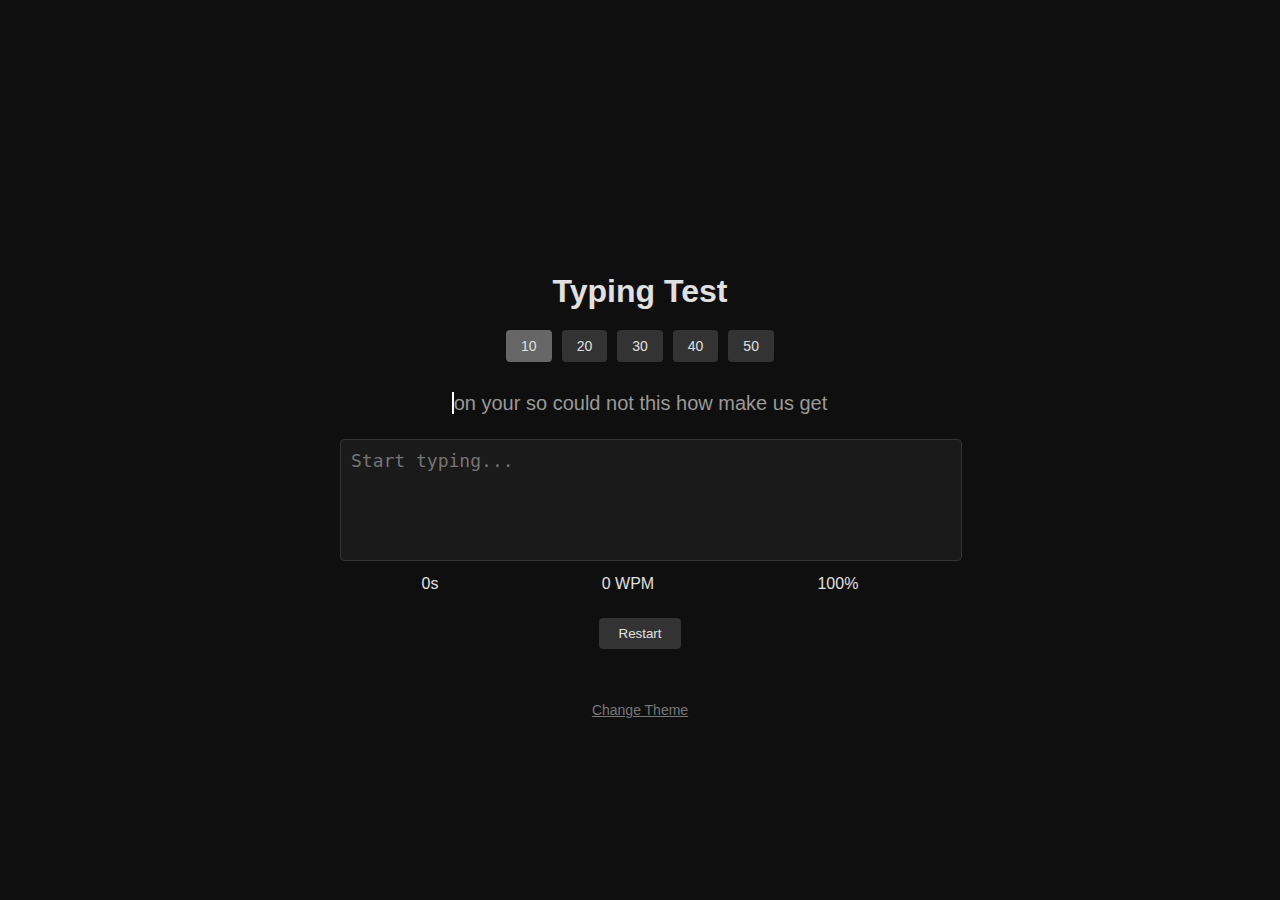
<file: Stupid shit/Typing Test/index.html>
<!DOCTYPE html>
<html lang="en">
<head>
  <meta charset="UTF-8" />
  <meta name="viewport" content="width=device-width, initial-scale=1.0" />
  <title>Typing Test</title>
  <style>
    :root {
      --bg: #0f0f0f;
      --text: #e0e0e0;
      --accent: #333;
      --input-bg: #1a1a1a;
      --correct: #fff;
      --incorrect: #ff4b4b;
    }

    body {
      background: var(--bg);
      color: var(--text);
      font-family: "Inter", sans-serif;
      display: flex;
      justify-content: center;
      align-items: center;
      height: 100vh;
      margin: 0;
      overflow: hidden;
      transition: background 0.3s;
    }

    .container {
      text-align: center;
      width: 600px;
      max-width: 95%;
      position: relative;
    }

    h1 { margin-bottom: 20px; font-weight: 600; }

    .word-selector {
      display: flex;
      justify-content: center;
      gap: 10px;
      margin-bottom: 25px;
    }

    .word-btn {
      background: var(--accent);
      border: none;
      color: var(--text);
      padding: 8px 15px;
      cursor: pointer;
      border-radius: 4px;
      font-size: 14px;
      transition: 0.2s;
    }

    .word-btn:hover { background: #444; }
    .word-btn.active { background: #666; }

    #quote {
      margin-bottom: 20px;
      font-size: 20px;
      line-height: 1.6;
      color: #999;
      user-select: none;
    }

    #quote span.correct { color: var(--correct); }
    #quote span.incorrect { color: var(--incorrect); }

    .caret { border-left: 2px solid #fff; animation: blink 1s step-start infinite; margin-left: -1px; }
    @keyframes blink { 50% { border-color: transparent; } }

    textarea {
      width: 100%;
      height: 100px;
      background: var(--input-bg);
      border: none;
      color: var(--text);
      font-size: 18px;
      padding: 10px;
      resize: none;
      border-radius: 4px;
      transition: background 0.2s;
    }

    textarea:focus { outline: none; border: 1px solid var(--accent); }

    .stats { margin-top: 10px; display: flex; justify-content: space-around; }

    button#restart {
      background: var(--accent);
      color: var(--text);
      border: none;
      padding: 8px 20px;
      cursor: pointer;
      margin-top: 25px;
      border-radius: 4px;
      transition: 0.2s;
      position: relative;
      z-index: 2;
    }
    button#restart:hover { background: #444; }

    .theme-container {
      position: absolute;
      bottom: -70px;
      left: 50%;
      transform: translateX(-50%);
      text-align: center;
      z-index: 1;
    }

    .change-theme {
      color: #777;
      font-size: 14px;
      cursor: pointer;
      text-decoration: underline;
      transition: 0.2s;
      display: inline-block;
      margin-top: 10px;
    }
    .change-theme:hover { color: #fff; }

    .theme-menu { display: none; flex-direction: row; justify-content: center; gap: 10px; margin-top: 10px; }
    .theme-menu.show { display: flex; }

    .theme-btn {
      background: var(--accent);
      border: none;
      color: var(--text);
      padding: 5px 10px;
      border-radius: 3px;
      cursor: pointer;
      font-size: 14px;
      transition: 0.2s;
    }
    .theme-btn:hover { background: #444; }
    .theme-btn.active { background: #666; }
  </style>
</head>
<body>
  <div class="container">
    <h1>Typing Test</h1>

    <div class="word-selector">
      <button class="word-btn active" data-words="10">10</button>
      <button class="word-btn" data-words="20">20</button>
      <button class="word-btn" data-words="30">30</button>
      <button class="word-btn" data-words="40">40</button>
      <button class="word-btn" data-words="50">50</button>
    </div>

    <div id="quote"></div>
    <textarea id="input" placeholder="Start typing..."></textarea>

    <div class="stats">
      <span id="timer">0s</span>
      <span id="wpm">0 WPM</span>
      <span id="accuracy">0%</span>
    </div>

    <button id="restart">Restart</button>

    <div class="theme-container">
      <div class="change-theme" id="changeTheme">Change Theme</div>
      <div class="theme-menu" id="themeMenu">
        <button class="theme-btn active" data-theme="dark">Dark</button>
        <button class="theme-btn" data-theme="light">Light</button>
        <button class="theme-btn" data-theme="matrix">Matrix</button>
        <button class="theme-btn" data-theme="pastel">Pastel</button>
        <button class="theme-btn" data-theme="modern-dolch">Modern Dolch</button>
        <button class="theme-btn" data-theme="honor">Honor</button>
        <button class="theme-btn" data-theme="red-samurai">Red Samurai</button>
        <button class="theme-btn" data-theme="rudy">Rudy</button>
        <button class="theme-btn" data-theme="9009">9009</button>
        <button class="theme-btn" data-theme="olivia">Olivia</button>
      </div>
    </div>
  </div>

  <script>
    const wordList = ["the","and","you","that","was","for","are","with","have","this","not","but","had","they","what","from","she","him","all","there","when","out","can","your","just","like","time","know","take","people","into","year","good","some","could","them","see","other","than","then","now","look","only","come","its","over","think","also","back","after","use","two","how","our","work","first","well","way","even","new","want","because","any","these","give","day","most","us","make","life","man","go","get","say","one","about","who","will","more","if","no","up","so","do","at","on","it","in","is","he","be","to","of","a","as","by","we","or","me","my","her","his","our","their","your","them","those","these","that","this","here","there","where","why","how"];

    const quoteDisplay = document.getElementById("quote");
    const input = document.getElementById("input");
    const timerDisplay = document.getElementById("timer");
    const wpmDisplay = document.getElementById("wpm");
    const accuracyDisplay = document.getElementById("accuracy");
    const restartBtn = document.getElementById("restart");
    const wordBtns = document.querySelectorAll(".word-btn");

    let startTime, timer, currentWords, wordIndex = 0;
    let wordCount = 10;

    function newQuote() {
      currentWords = [];
      for (let i = 0; i < wordCount; i++) {
        currentWords.push(wordList[Math.floor(Math.random() * wordList.length)]);
      }
      wordIndex = 0;
      renderWords();
      input.value = "";
      clearInterval(timer);
      timerDisplay.textContent = "0s";
      wpmDisplay.textContent = "0 WPM";
      accuracyDisplay.textContent = "100%";
      startTime = null;
      input.disabled = false;
      input.focus();
    }

    function renderWords() {
      quoteDisplay.innerHTML = "";
      currentWords.forEach((word, i) => {
        const span = document.createElement("span");
        span.innerText = word + (i < currentWords.length - 1 ? " " : "");
        if (i < wordIndex) span.style.opacity = "0.2";
        quoteDisplay.appendChild(span);
      });
      updateCaret();
    }

    function updateCaret() {
      const spans = quoteDisplay.querySelectorAll("span");
      spans.forEach(s => s.innerHTML = s.innerText);
      spans.forEach(s => s.classList.remove("caret"));

      const currentWordSpan = spans[wordIndex];
      if (!currentWordSpan) return;

      const typedLength = input.value.length;
      const word = currentWords[wordIndex];
      currentWordSpan.innerHTML = "";
      word.split("").forEach((char, i) => {
        const charSpan = document.createElement("span");
        charSpan.innerText = char;
        if (i === typedLength) charSpan.classList.add("caret");
        currentWordSpan.appendChild(charSpan);
      });
      if (wordIndex < currentWords.length - 1) currentWordSpan.appendChild(document.createTextNode(" "));
    }

    input.addEventListener("input", () => {
      if (!startTime) {
        startTime = new Date();
        timer = setInterval(updateTimer, 1000);
      }

      const typed = input.value;
      const currentWord = currentWords[wordIndex];

      let correctChars = 0;
      for (let i = 0; i < typed.length; i++) if (typed[i] === currentWord[i]) correctChars++;
      const accuracy = typed.length ? ((correctChars / typed.length) * 100).toFixed(0) : 100;
      accuracyDisplay.textContent = accuracy + "%";

      updateCaret();

      if (typed.endsWith(" ")) {
        if (typed.trim() === currentWord) {
          wordIndex++;
          input.value = "";
          renderWords();
          if (wordIndex === currentWords.length) {
            clearInterval(timer);
            calculateWPM();
            input.disabled = true;
          }
        }
      }
    });

    function updateTimer() {
      const seconds = Math.floor((new Date() - startTime) / 1000);
      timerDisplay.textContent = seconds + "s";
    }

    function calculateWPM() {
      const timeTaken = ((new Date() - startTime) / 1000) / 60;
      const wpm = Math.round(wordIndex / (timeTaken || 1 / 60));
      wpmDisplay.textContent = wpm + " WPM";
    }

    restartBtn.addEventListener("click", newQuote);

    wordBtns.forEach(btn => {
      btn.addEventListener("click", () => {
        wordBtns.forEach(b => b.classList.remove("active"));
        btn.classList.add("active");
        wordCount = parseInt(btn.dataset.words);
        newQuote();
      });
    });

    const themes = {
      dark: { "--bg": "#0f0f0f","--text": "#e0e0e0","--accent": "#333","--input-bg": "#1a1a1a","--correct": "#fff","--incorrect": "#ff4b4b" },
      light: { "--bg": "#f8f8f8","--text": "#111","--accent": "#ddd","--input-bg": "#fff","--correct": "#000","--incorrect": "#e63946" },
      matrix: { "--bg": "#000","--text": "#00ff00","--accent": "#003300","--input-bg": "#001a00","--correct": "#00ff00","--incorrect": "#ff0000" },
      pastel: { "--bg": "#ffeaf2","--text": "#3a3a3a","--accent": "#ffc1cc","--input-bg": "#fff5f7","--correct": "#000","--incorrect": "#e63946" },
      "modern-dolch": { "--bg": "#d0cdc7","--text": "#1c1c1c","--accent": "#8c8c8c","--input-bg": "#ffffff","--correct": "#1c1c1c","--incorrect": "#b33a3a" },
      honor: { "--bg": "#1f1f2e","--text": "#f0f0f0","--accent": "#444466","--input-bg": "#2a2a40","--correct": "#f0f0f0","--incorrect": "#ff4b4b" },
      "red-samurai": { "--bg": "#1a0000","--text": "#ffcccc","--accent": "#660000","--input-bg": "#330000","--correct": "#ffcccc","--incorrect": "#ff3333" },
      rudy: { "--bg": "#2b1b17","--text": "#e6d5b8","--accent": "#5a3c30","--input-bg": "#3d2c25","--correct": "#e6d5b8","--incorrect": "#ff6666" },
      "9009": { "--bg": "#090909","--text": "#f5f5f5","--accent": "#333333","--input-bg": "#1a1a1a","--correct": "#f5f5f5","--incorrect": "#ff5555" },
      olivia: { "--bg": "#f4ebe6","--text": "#3d3c3c","--accent": "#d4b9a6","--input-bg": "#fff8f4","--correct": "#3d3c3c","--incorrect": "#ff4b4b" }
    };

    const changeTheme = document.getElementById("changeTheme");
    const themeMenu = document.getElementById("themeMenu");
    const themeBtns = document.querySelectorAll(".theme-btn");

    changeTheme.addEventListener("click", () => themeMenu.classList.toggle("show"));

    themeBtns.forEach(btn => {
      btn.addEventListener("click", () => {
        themeBtns.forEach(b => b.classList.remove("active"));
        btn.classList.add("active");
        const selected = btn.dataset.theme;
        Object.entries(themes[selected]).forEach(([key, value]) => {
          document.documentElement.style.setProperty(key, value);
        });
      });
    });

    newQuote();
  </script>
</body>
</html>
</file>
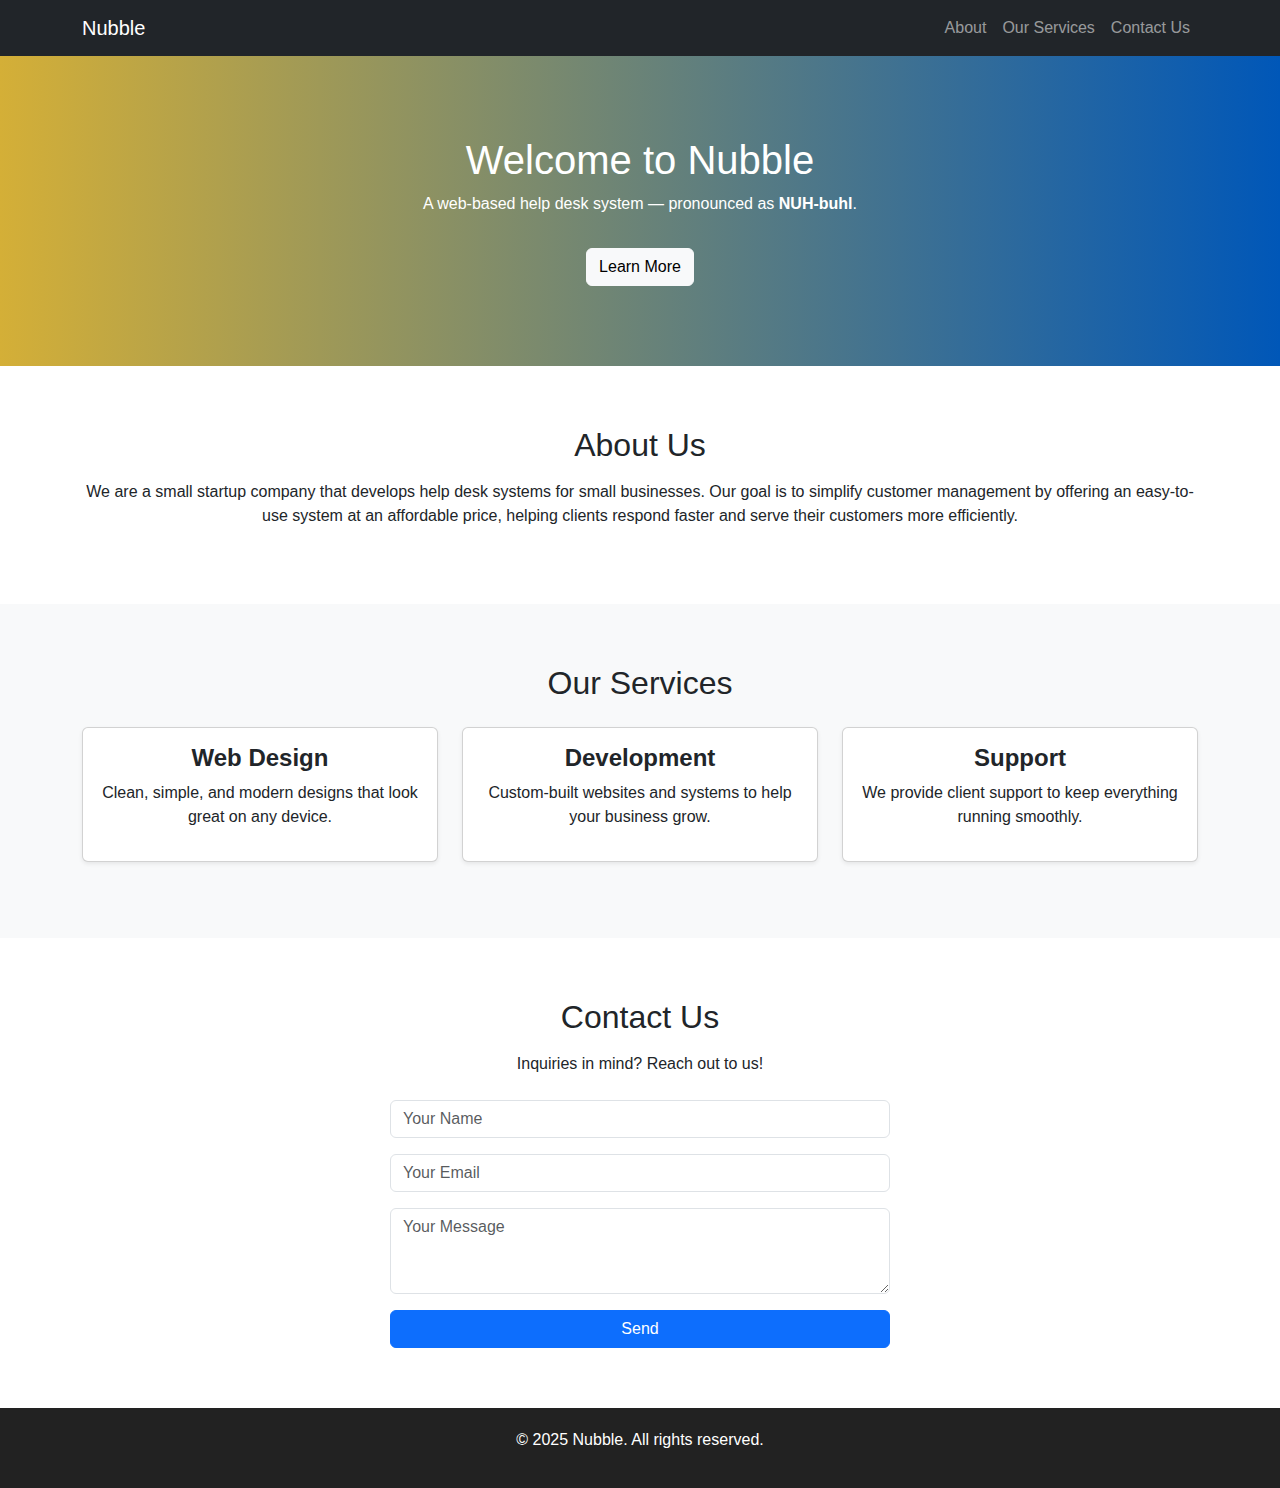
<file: Stupid shit/UI/BootstrapActivity TEAM NUBBLE.HTML>
<!DOCTYPE html>
<html lang="en">
<head>
  <meta charset="UTF-8">
  <meta name="viewport" content="width=device-width, initial-scale=1.0">
  <title> Nubble </title>
  <link href="https://cdn.jsdelivr.net/npm/bootstrap@5.3.3/dist/css/bootstrap.min.css" rel="stylesheet">
  <style>
    body {
      scroll-behavior: smooth;
      font-family: 'Poppins', sans-serif;
    }
    header {
      background: linear-gradient(to right, #d4af37, #0057b8);
      color: white;
      padding: 80px 0;
      text-align: center;
    }
    section {
      padding: 60px 20px;
    }
    footer {
      background-color: #222;
      color: white;
      text-align: center;
      padding: 20px 0;
    }
  </style>
</head>
<body>

  <!-- Navbar -->
  <nav class="navbar navbar-expand-lg navbar-dark bg-dark">
    <div class="container">
      <a class="navbar-brand" href="#">Nubble</a>
      <button class="navbar-toggler" type="button" data-bs-toggle="collapse" data-bs-target="#navbarNav">
        <span class="navbar-toggler-icon"></span>
      </button>
      <div class="collapse navbar-collapse" id="navbarNav">
        <ul class="navbar-nav ms-auto">
          <li class="nav-item"><a class="nav-link" href="#about">About</a></li>
          <li class="nav-item"><a class="nav-link" href="#services">Our Services</a></li>
          <li class="nav-item"><a class="nav-link" href="#contact">Contact Us</a></li>
        </ul>
      </div>
    </div>
  </nav>

  <!-- Hero -->
  <header>
    <div class="container">
      <h1>Welcome to Nubble</h1>
      <p>A web-based help desk system — pronounced as <strong>NUH-buhl</strong>.</p>
      <a href="#about" class="btn btn-light mt-3">Learn More</a>
    </div>
  </header>

  <!-- About -->
  <section id="about" class="text-center">
    <div class="container">
      <h2>About Us</h2>
      <p class="mt-3"> We are a small startup company that develops help desk systems for small businesses.  
  Our goal is to simplify customer management by offering an easy-to-use system at an affordable price,  
  helping clients respond faster and serve their customers more efficiently.</p>
    </div>
  </section>

  <!-- Services -->
  <section id="services" class="bg-light text-center">
    <div class="container">
      <h2>Our Services</h2>
      <div class="row mt-4">
        <div class="col-md-4 mb-3">
          <div class="card p-3 shadow-sm">
            <h4><strong>Web Design</strong></h4>
            <p>Clean, simple, and modern designs that look great on any device.</p>
          </div>
        </div>
        <div class="col-md-4 mb-3">
          <div class="card p-3 shadow-sm">
            <h4><strong>Development</strong></h4>
            <p>Custom-built websites and systems to help your business grow.</p>
          </div>
        </div>
        <div class="col-md-4 mb-3">
          <div class="card p-3 shadow-sm">
            <h4><strong>Support</strong></h4>
            <p>We provide client support to keep everything running smoothly.</p>
          </div>
        </div>
      </div>
    </div>
  </section>

  <!-- Contact -->
  <section id="contact" class="text-center">
    <div class="container">
      <h2>Contact Us</h2>
      <p class="mt-3">Inquiries in mind? Reach out to us!</p>
      <form class="mt-4 mx-auto" style="max-width: 500px;">
        <input type="text" class="form-control mb-3" placeholder="Your Name">
        <input type="email" class="form-control mb-3" placeholder="Your Email">
        <textarea class="form-control mb-3" rows="3" placeholder="Your Message"></textarea>
        <button class="btn btn-primary w-100">Send</button>
      </form>
    </div>
  </section>

  <!-- Footer -->
  <footer>
    <p>&copy; 2025 Nubble. All rights reserved.</p>
  </footer>

  <script src="https://cdn.jsdelivr.net/npm/bootstrap@5.3.3/dist/js/bootstrap.bundle.min.js"></script>
</body>
</html>
</file>
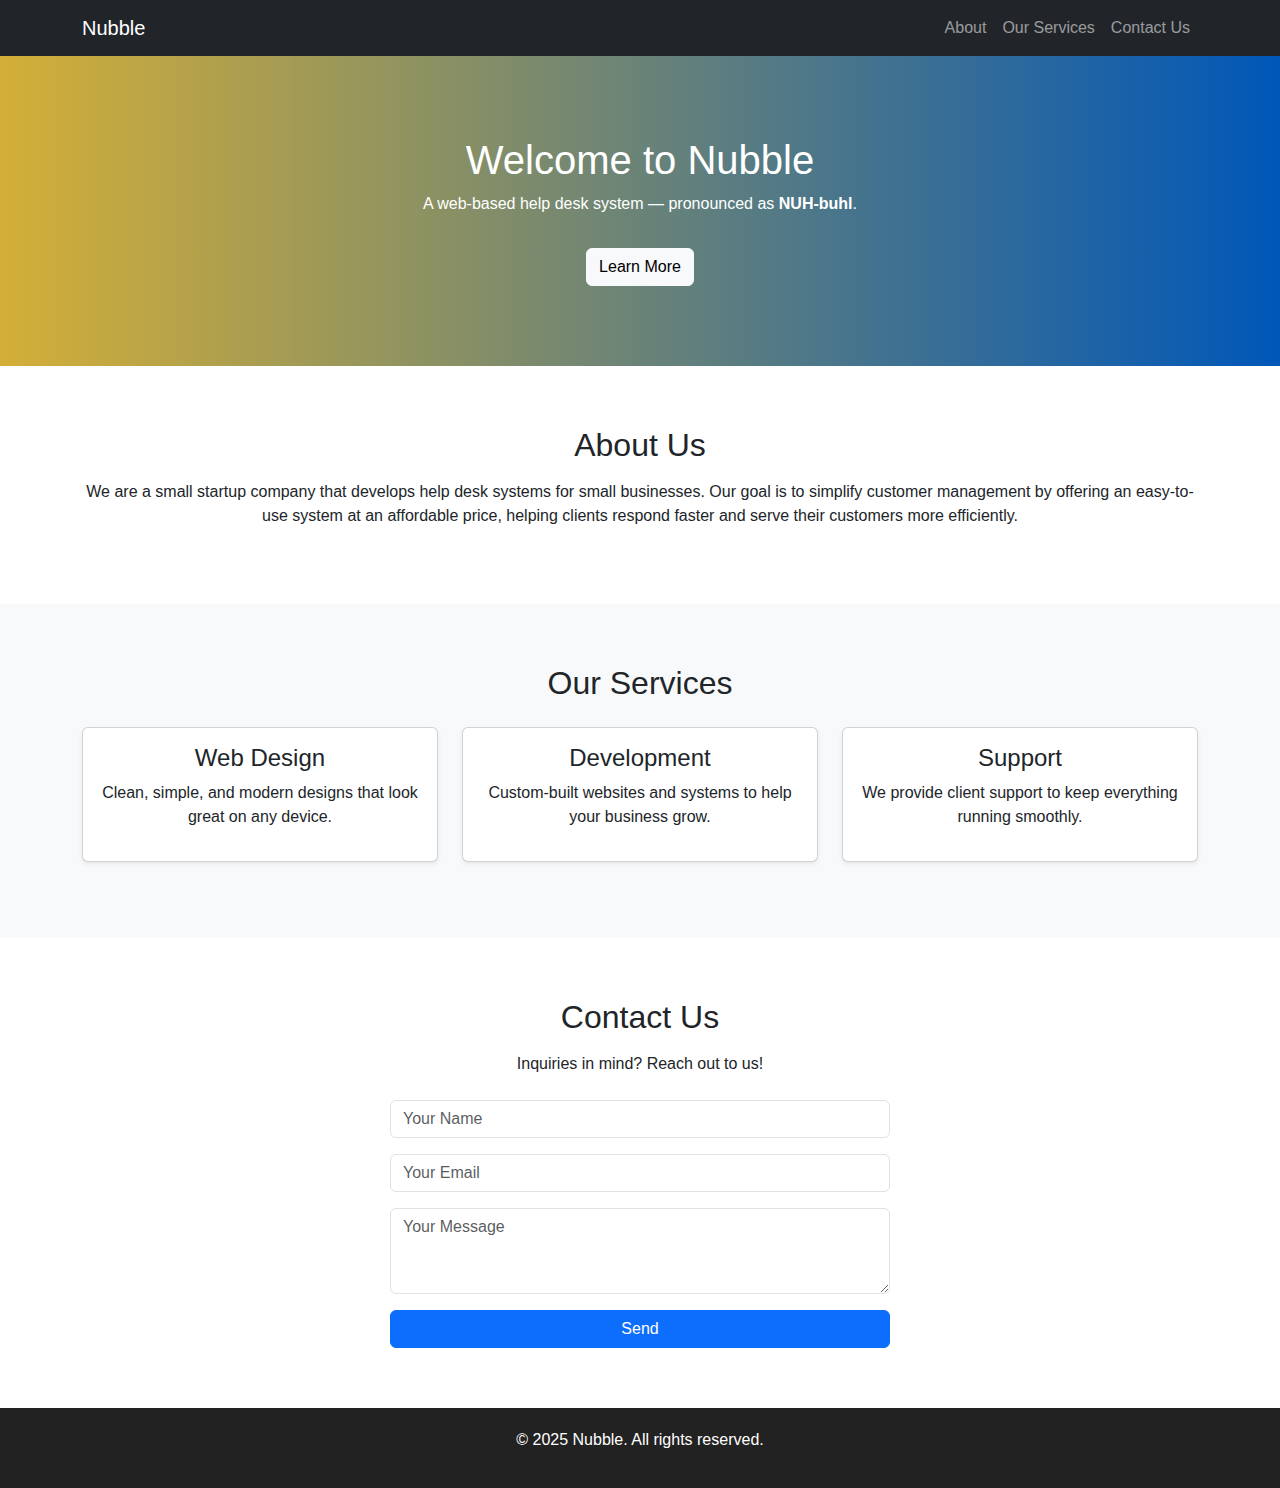
<file: Stupid shit/UI/BootstrapActivity.HTML>
<!DOCTYPE html>
<html lang="en">
<head>
  <meta charset="UTF-8">
  <meta name="viewport" content="width=device-width, initial-scale=1.0">
  <title> Nubble </title>
  <link href="https://cdn.jsdelivr.net/npm/bootstrap@5.3.3/dist/css/bootstrap.min.css" rel="stylesheet">
  <style>
    body {
      scroll-behavior: smooth;
      font-family: 'Poppins', sans-serif;
    }
    header {
      background: linear-gradient(to right, #d4af37, #0057b8);
      color: white;
      padding: 80px 0;
      text-align: center;
    }
    section {
      padding: 60px 20px;
    }
    footer {
      background-color: #222;
      color: white;
      text-align: center;
      padding: 20px 0;
    }
  </style>
</head>
<body>

  <!-- Navbar -->
  <nav class="navbar navbar-expand-lg navbar-dark bg-dark">
    <div class="container">
      <a class="navbar-brand" href="#">Nubble</a>
      <button class="navbar-toggler" type="button" data-bs-toggle="collapse" data-bs-target="#navbarNav">
        <span class="navbar-toggler-icon"></span>
      </button>
      <div class="collapse navbar-collapse" id="navbarNav">
        <ul class="navbar-nav ms-auto">
          <li class="nav-item"><a class="nav-link" href="#about">About</a></li>
          <li class="nav-item"><a class="nav-link" href="#services">Our Services</a></li>
          <li class="nav-item"><a class="nav-link" href="#contact">Contact Us</a></li>
        </ul>
      </div>
    </div>
  </nav>

  <!-- Hero -->
  <header>
    <div class="container">
      <h1>Welcome to Nubble</h1>
      <p>A web-based help desk system — pronounced as <strong>NUH-buhl</strong>.</p>
      <a href="#about" class="btn btn-light mt-3">Learn More</a>
    </div>
  </header>

  <!-- About -->
  <section id="about" class="text-center">
    <div class="container">
      <h2>About Us</h2>
      <p class="mt-3"> We are a small startup company that develops help desk systems for small businesses.  
  Our goal is to simplify customer management by offering an easy-to-use system at an affordable price,  
  helping clients respond faster and serve their customers more efficiently.</p>
    </div>
  </section>

  <!-- Services -->
  <section id="services" class="bg-light text-center">
    <div class="container">
      <h2>Our Services</h2>
      <div class="row mt-4">
        <div class="col-md-4 mb-3">
          <div class="card p-3 shadow-sm">
            <h4>Web Design</h4>
            <p>Clean, simple, and modern designs that look great on any device.</p>
          </div>
        </div>
        <div class="col-md-4 mb-3">
          <div class="card p-3 shadow-sm">
            <h4>Development</h4>
            <p>Custom-built websites and systems to help your business grow.</p>
          </div>
        </div>
        <div class="col-md-4 mb-3">
          <div class="card p-3 shadow-sm">
            <h4>Support</h4>
            <p>We provide client support to keep everything running smoothly.</p>
          </div>
        </div>
      </div>
    </div>
  </section>

  <!-- Contact -->
  <section id="contact" class="text-center">
    <div class="container">
      <h2>Contact Us</h2>
      <p class="mt-3">Inquiries in mind? Reach out to us!</p>
      <form class="mt-4 mx-auto" style="max-width: 500px;">
        <input type="text" class="form-control mb-3" placeholder="Your Name">
        <input type="email" class="form-control mb-3" placeholder="Your Email">
        <textarea class="form-control mb-3" rows="3" placeholder="Your Message"></textarea>
        <button class="btn btn-primary w-100">Send</button>
      </form>
    </div>
  </section>

  <!-- Footer -->
  <footer>
    <p>&copy; 2025 Nubble. All rights reserved.</p>
  </footer>

  <script src="https://cdn.jsdelivr.net/npm/bootstrap@5.3.3/dist/js/bootstrap.bundle.min.js"></script>
</body>
</html>
</file>
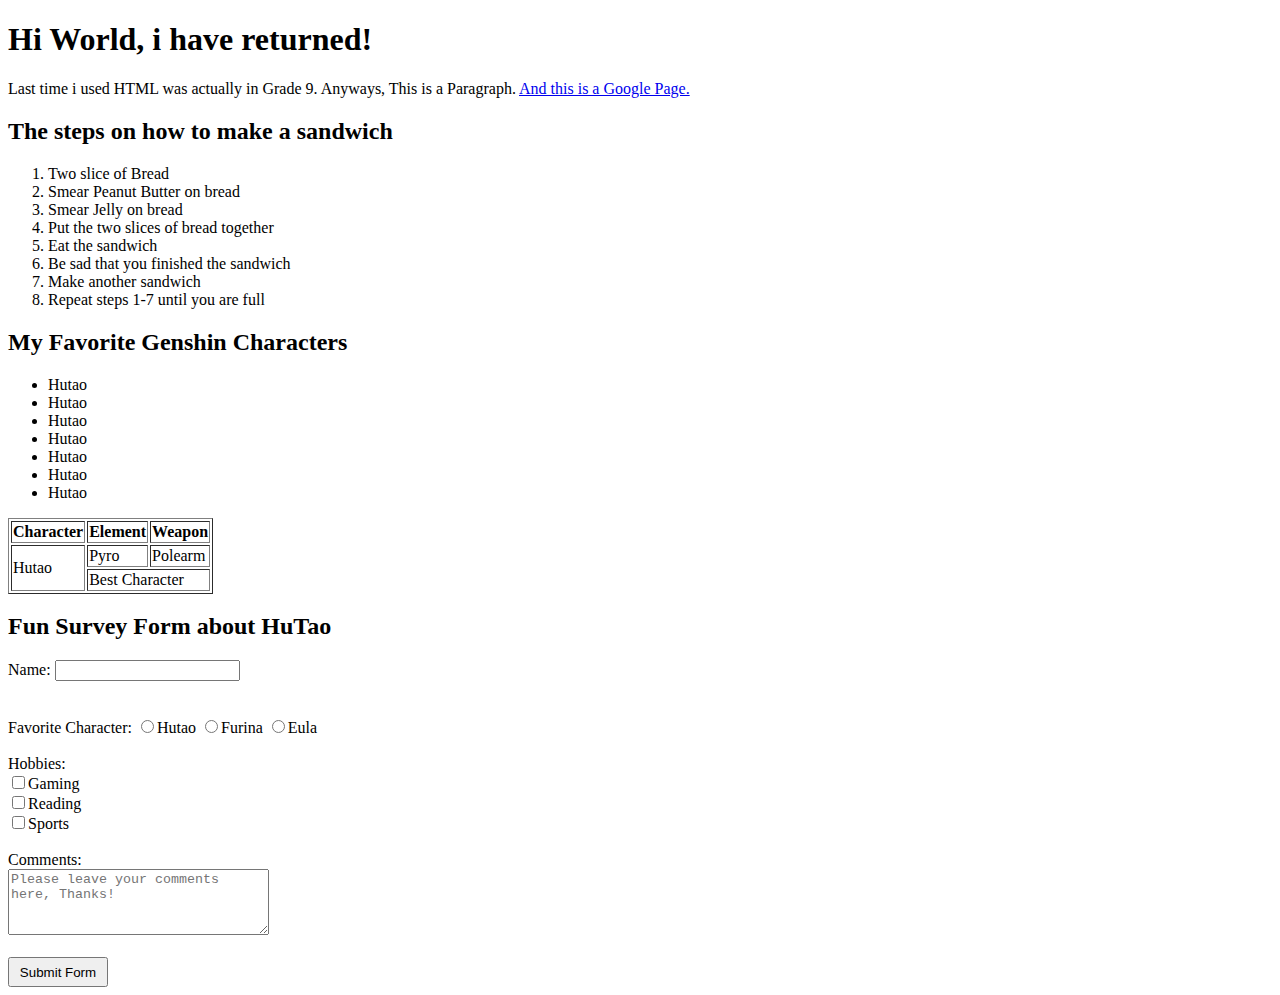
<file: Stupid shit/UI/UX Activity.HTML>
<!DOCTYPE html>
<html lang="en">
 
<head>
    <title>My 15th Page</title>
</head>
 
    <body>
    <h1>Hi World, i have returned!</h1>
    <p1>Last time i used HTML was actually in Grade 9. Anyways, This is a Paragraph.</p1>
    <a href="https://www.google.com"> And this is a Google Page.</a>
    <h2>The steps on how to make a sandwich</h2>
        <ol>
            <li>Two slice of Bread</li>
            <li>Smear Peanut Butter on bread</li>
            <li>Smear Jelly on bread</li>
            <li>Put the two slices of bread together</li>
            <li>Eat the sandwich</li>
            <li>Be sad that you finished the sandwich</li>
            <li>Make another sandwich</li>
            <li>Repeat steps 1-7 until you are full</li>
        </ol>
 
<h2> My Favorite Genshin Characters</h2>
        <ul>
            <li>Hutao</li>
            <li>Hutao</li>
            <li>Hutao</li>
            <li>Hutao</li>
            <li>Hutao</li>
            <li>Hutao</li>
            <li>Hutao</li>
        </ul>
    <table border="1">
        <tr>
            <th>Character</th>
            <th>Element</th>
            <th>Weapon</th>
        </tr>
        <tr>
            <td rowspan="2">Hutao</td>
            <td>Pyro</td>
            <td>Polearm</td>
        </tr>
        <tr>
            <td colspan="2">Best Character</td>
        </tr>
    </table>    
        <h2>Fun Survey Form about HuTao</h2>
        <form action="#" method="post">
            Name: <input type="text" name="name"><br>
            <br>
            <br>
 
            Favorite Character:
            <input type="radio" name="character" value="Hutao">Hutao
            <input type="radio" name="character" value="Zhongli">Furina
            <input type="radio" name="character" value="Zhongli">Eula
            <br>
            <br>
 
            Hobbies:<br>
            <input type="checkbox" name="hobby" value="Playing Games">Gaming<br>
            <input type="checkbox" name="hobby" value="Cooking">Reading<br>
            <input type="checkbox" name="hobby" value="Sports">Sports<br>
            <br>
 
            Comments:<br>
            <textarea name="Comments" rows="4" cols="30" placeholder="Please leave your comments here, Thanks!"></textarea><br><br>
 
            <input type="Submit" value="Submit Form" style="width: 100px; height: 30px;">
        </form>
       
</body>
</html>
</file>
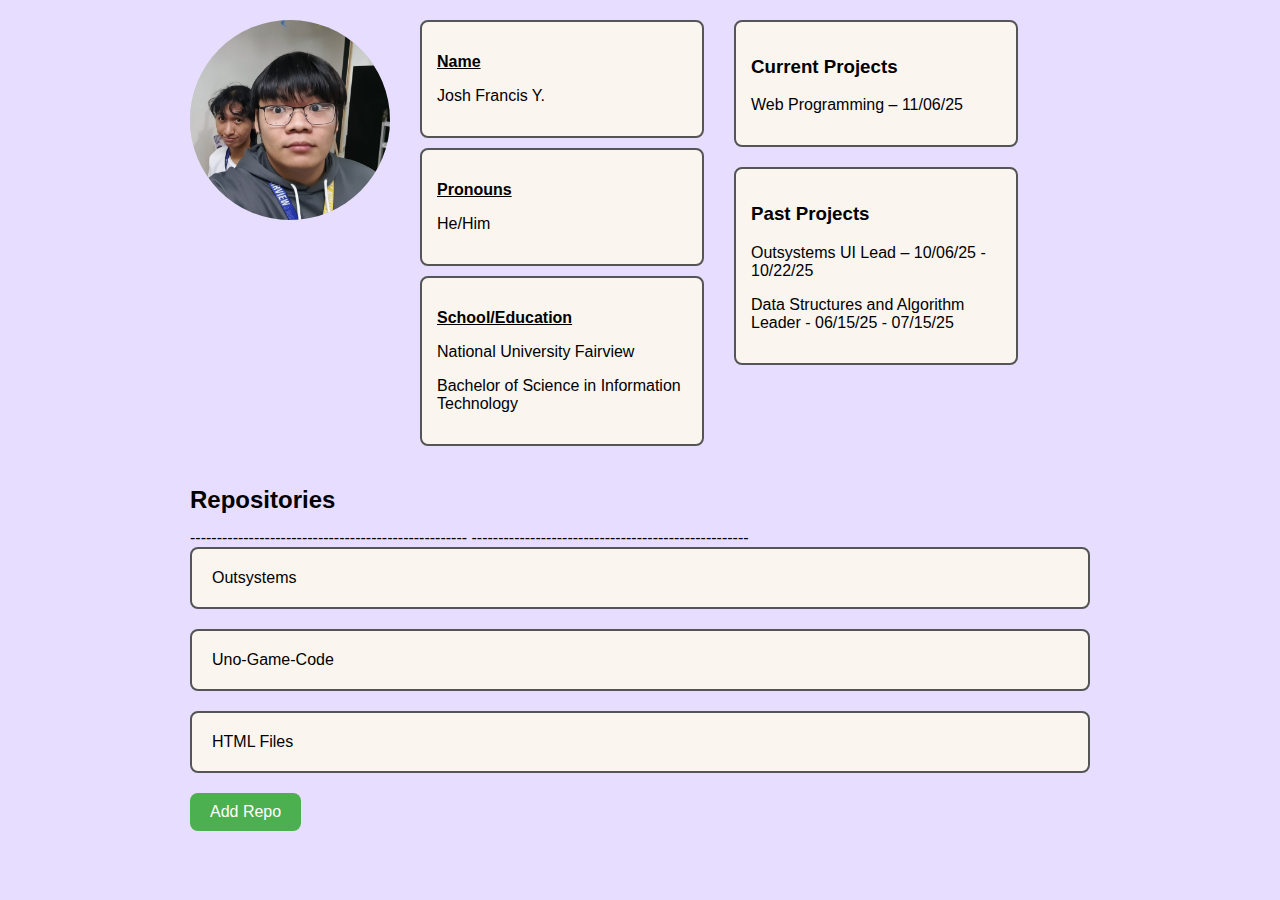
<file: Stupid shit/WEBPROG Stuff/WireframePortfolio.html>
<!DOCTYPE html>
<html lang="en">
<head>
  <meta charset="UTF-8" />
  <meta name="viewport" content="width=device-width, initial-scale=1.0" />
  <link rel="stylesheet" href="style.css" />
  <title>My Portfolio</title>
</head>
<body>

  <div class="container">
    <section class="profile-section">
      <img src="img/553194772_770368485770671_3545160732562592646_n.jpg" class="profile-pic">

      <div class="info">
        <div class="info-box">
            <p class="label">Name</p>
            <p class="value">Josh Francis Y.</p>
        </div>

        <div class="info-box">
            <p class="label">Pronouns</p>
            <p class="value">He/Him</p>
        </div>

        <div class="info-box">
            <p class="label">School/Education</p>
            <p class="value">National University Fairview</p>
            <p class="value">Bachelor of Science in Information Technology</p>
        </div>
      </div>

    <div class="projects-container">
      <div class="current-projects box">
        <h3>Current Projects</h3>
        <p>Web Programming – 11/06/25</p>
      </div>

      <div class="past-projects box">
        <h3>Past Projects</h3>
        <p>Outsystems UI Lead – 10/06/25 - 10/22/25</p>
        <p>Data Structures and Algorithm Leader - 06/15/25 - 07/15/25</p>
      </div>
    </section>

    <h2 class="repo-title">Repositories</h2>
----------------------------------------------------

----------------------------------------------------
    <div class="repo-list">
      <div class="repo-item">Outsystems</div>
      <div class="repo-item">Uno-Game-Code</div>
      <div class="repo-item">HTML Files</div>
    </div>

    <button class="add-btn">Add Repo</button>

  </div>

</body>
</html>
</file>
<file: Stupid shit/WEBPROG Stuff/style.css>
/* Body and container */
body {
  background: #E7ddff;
  font-family: Helvetica, Arial, sans-serif;
  margin: 0;
  padding: 20px;
}

.container {
  max-width: 900px;
  margin: auto;
}

.profile-section {
  display: flex;
  align-items: flex-start;
  gap: 30px;
  margin-bottom: 40px;
}

.profile-pic {
  width: 200px;
  height: 200px;
  background: #ccc;
  border-radius: 50%;
  object-fit: cover;
}

.info {
  display: flex;
  flex-direction: column;
  gap: 10px;
}

.info-box {
  border: 2px solid #555;
  background: #faf5ef;
  padding: 15px;
  border-radius: 8px;
  width: 250px;
}

.info-box .label {
  font-weight: bold;
  text-decoration: underline;
  margin-bottom: 5px;
}

.projects-container {
  display: flex;
  flex-direction: column;
  gap: 5px;
  margin-right: auto;
}

.current-projects,
.past-projects {
  border: 2px solid #555;
  background: #faf5ef;
  padding: 15px;
  border-radius: 8px;
  width: 250px;
  margin-left: auto; 
  margin-bottom: 15px;
}

.repo-title {
  margin-top: 30px;
  margin-bottom: 15px;
}

.repo-list {
  display: flex;
  flex-direction: column;
  gap: 20px;
}

.repo-item {
  padding: 20px;
  background: #faf5ef;
  border: 2px solid #555;
  border-radius: 8px;
}

.add-btn {
  margin-top: 20px;
  padding: 10px 20px;
  font-size: 16px;
  border: none;
  background: #4caf50;
  color: white;
  cursor: pointer;
  border-radius: 8px;
  transition: background 0.2s ease;
}

.add-btn:hover {
  background: #439b46;
}
</file>
